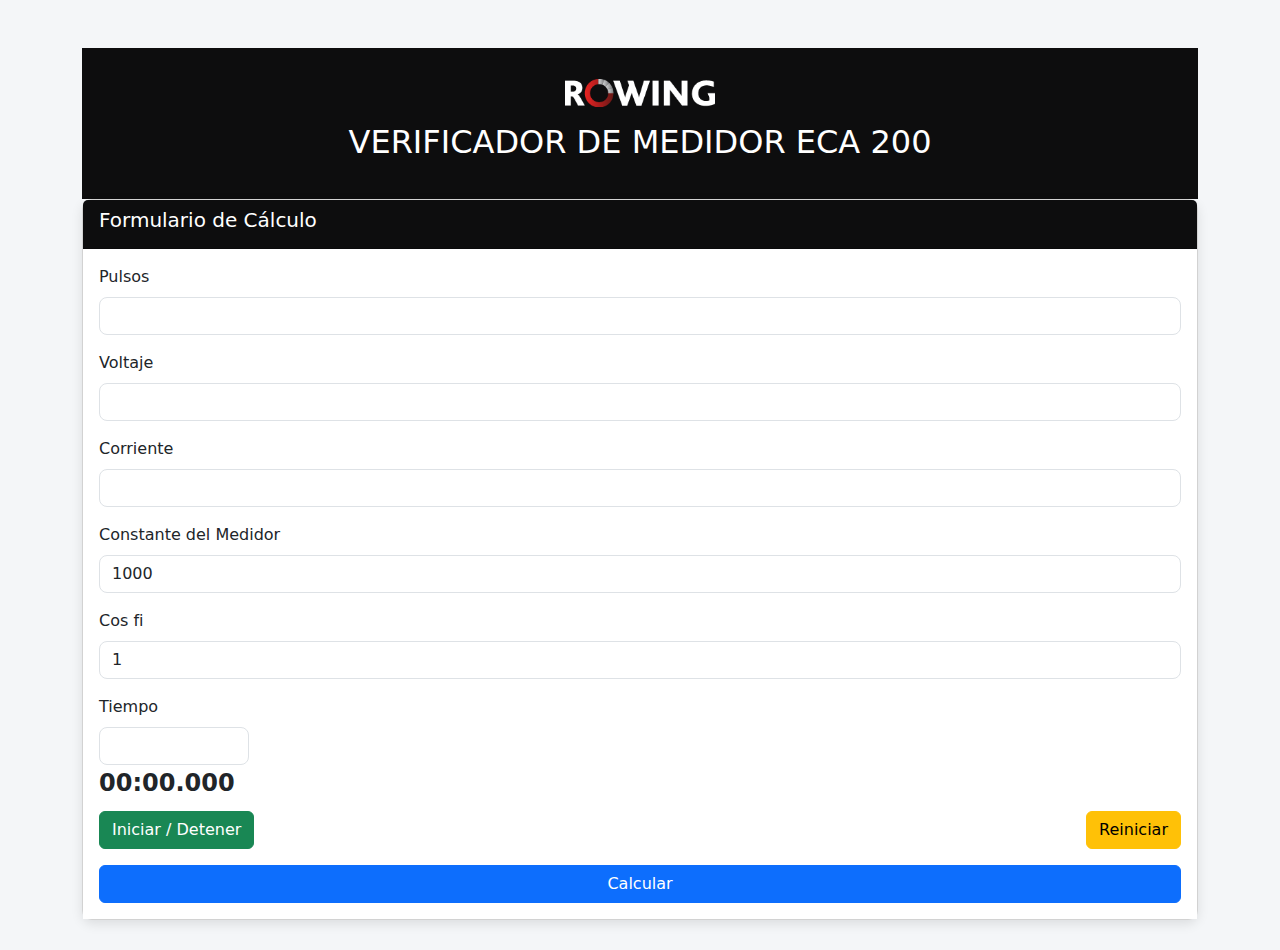
<file: index.html>
<!DOCTYPE html>
<html lang="es">
<head>
    <meta charset="UTF-8">
    <meta name="viewport" content="width=device-width, initial-scale=1.0">
    <title>VERIFICADOR DE MEDIDOR ECAMEC 200</title>
    <link href="https://cdn.jsdelivr.net/npm/bootstrap@5.3.0/dist/css/bootstrap.min.css" rel="stylesheet">
    <link rel="stylesheet" href="./css/style.css">
    <style>
        body {
            background-color: #f4f6f8;
        }
        .header {
            text-align: center;
            padding: 30px;
            background-color: #0d0d0e;
            color: white;
            font-size: 1.8rem;
            font-weight: bold;
        }
        .header img {
            max-width: 150px;
        }
        .card {
            border-radius: 10px;
            box-shadow: 0px 4px 12px rgba(0, 0, 0, 0.1);
            margin-bottom: 30px;
        }
        .card-header {
            background-color: #0d0d0e;
            color: white;
        }
        .card-body {
            background-color: white;
        }
        .form-control {
            border-radius: 8px;
        }
        .timer-display {
            font-size: 1.5rem;
            font-weight: bold;
            margin-bottom: 10px;
        }
        .btn-container {
            display: flex;
            justify-content: space-between;
            gap: 10px;
        }
        .modal-header {
            background-color: #0d0d0e;
            color: white;
        }
        .error-message {
            color: red;
            font-weight: bold;
            text-align: center;
        }
    </style>
</head>
<body class="container mt-5">

    <div class="header">
        <img src="./logo.png" alt="Logo" class="img-fluid mb-3">
        <h2>VERIFICADOR DE MEDIDOR ECA 200</h2>
    </div>

    <!-- Formulario de Cálculo -->
    <div class="card">
        <div class="card-header">
            <h5>Formulario de Cálculo</h5>
        </div>
        <div class="card-body">
            <form id="calculoForm">
                <div class="mb-3">
                    <label for="pulsos" class="form-label">Pulsos</label>
                    <input type="number" id="pulsos" class="form-control" required>
                </div>
                <div class="mb-3">
                    <label for="voltaje" class="form-label">Voltaje</label>
                    <input type="number" id="voltaje" class="form-control" required>
                </div>
                <div class="mb-3">
                    <label for="corriente1" class="form-label">Corriente</label>
                    <input type="number" id="corriente1" class="form-control" required>
                </div>
                <div class="mb-3">
                    <label for="k" class="form-label">Constante del Medidor</label>
                    <input type="number" id="k" class="form-control" value="1000" required>
                </div>
                <div class="mb-3">
                    <label for="cosFi" class="form-label">Cos fi</label>
                    <input type="number" step="0.01" id="cosFi" class="form-control" value="1" required>
                </div>
                <div class="mb-3">
                    <label for="t" class="form-label">Tiempo</label>
                    <input type="number" id="t" class="form-control" required readonly style="width: 150px;">
                    
                    <!-- Cronómetro -->
                    <div class="timer-display" id="timerDisplay">00:00.000</div>
                    <div class="btn-container">
                        <button type="button" class="btn btn-success" onclick="toggleTimer()">Iniciar / Detener</button>
                        <button type="button" class="btn btn-warning" onclick="resetTimer()">Reiniciar</button>
                    </div>
                </div>
                
                <button type="button" class="btn btn-primary w-100" onclick="calcular()">Calcular</button>
            </form>
        </div>
    </div>

    <!-- Modal de Resultados -->
    <div id="resultadoModal" class="modal" tabindex="-1">
        <div class="modal-dialog">
            <div class="modal-content">
                <div class="modal-header">
                    <img src="./logo.png" alt="Logo" class="img-fluid mb-3" style="max-width: 100px;">
                </div>
                <div class="modal-body">
                    <h3 class="modal-title text-center mb-4">Resultado Eca 200</h3>
                    <p><strong>Pulsos:</strong> <span id="resN"></span></p>
                    <p><strong>Voltaje:</strong> <span id="resV"></span></p>
                    <p><strong>Corriente:</strong> <span id="resI1"></span></p>
                    <p><strong>Constante del medidor:</strong> <span id="resK"></span></p>
                    <p><strong>Tiempo:</strong> <span id="resT"></span></p>
                    <p><strong>Cos Fi:</strong> <span id="resCosFi"></span></p>
                    <strong><h1 class="text-center text-primary">Resultado: <span id="resultado"></span>%</h1></strong>
                    <p id="errorMessage" class="error-message"></p>
                </div>
                <div class="modal-footer">
                    <button type="button" class="btn btn-secondary" data-bs-dismiss="modal">Cerrar</button>
                </div>
            </div>
        </div>
    </div>

    <script>
        let timer;
        let running = false;
        let time = 0;  // Time in milliseconds
        let startTime;
        
        function updateTimerDisplay() {
            let milliseconds = time % 1000;
            let seconds = Math.floor((time / 1000) % 60);
            let minutes = Math.floor((time / 60000) % 60);
            let formattedTime = `${String(minutes).padStart(2, '0')}:${String(seconds).padStart(2, '0')}.${String(milliseconds).padStart(3, '0')}`;
            document.getElementById("timerDisplay").textContent = formattedTime;
        }

        function toggleTimer() {
            if (running) {
                clearInterval(timer);
                running = false;
                document.getElementById("t").value = (time / 1000).toFixed(3); // Display time in seconds
            } else {
                startTime = Date.now() - time;
                timer = setInterval(() => {
                    time = Date.now() - startTime;
                    updateTimerDisplay();
                }, 10);
                running = true;
            }
        }

        function resetTimer() {
            clearInterval(timer);
            running = false;
            time = 0;
            updateTimerDisplay();
            document.getElementById("t").value = 0;
        }

        function calcular() {
            let N = parseFloat(document.getElementById("pulsos").value);
            let V = parseFloat(document.getElementById("voltaje").value);
            let I1 = parseFloat(document.getElementById("corriente1").value);
            let K = parseFloat(document.getElementById("k").value) || 1000;
            let T = parseFloat(document.getElementById("t").value);
            let CosFi = parseFloat(document.getElementById("cosFi").value);
            
            let numerador = ((3600 * N) / (K * T)) - ((V * I1 * CosFi) / 1000);
            let denominador = (V * I1 * CosFi) / 1000;
            let resultado = (numerador / denominador) * 100;
            
            document.getElementById("resN").textContent = N;
            document.getElementById("resV").textContent = V;
            document.getElementById("resI1").textContent = I1;
            document.getElementById("resK").textContent = K;
            document.getElementById("resT").textContent = T;
            document.getElementById("resCosFi").textContent = CosFi;
            document.getElementById("resultado").textContent = resultado.toFixed(2);

            let errorMessage = "";
            if (resultado > 5 || resultado < -5) {
                errorMessage = "¡ALERTA! Falla en el equipo, el resultado está fuera del rango aceptable.";
            }

            document.getElementById("errorMessage").textContent = errorMessage;
            
            let modal = new bootstrap.Modal(document.getElementById("resultadoModal"));
            modal.show();
        }
    </script>
    
    <script src="https://cdn.jsdelivr.net/npm/bootstrap@5.3.0/dist/js/bootstrap.bundle.min.js"></script>
</body>
</html>
</file>
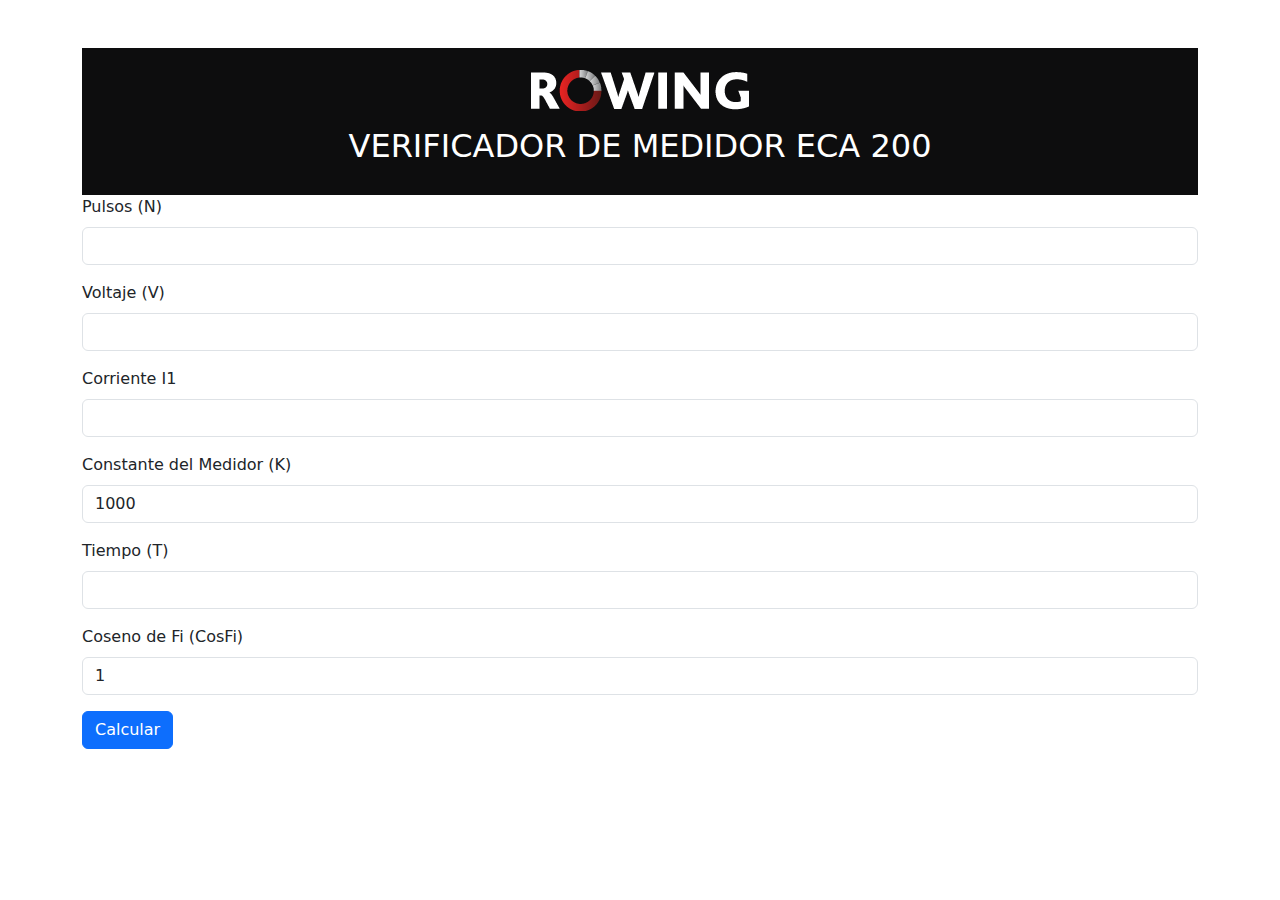
<file: idex.html>
<!DOCTYPE html>
<html lang="es">
<head>
    <meta charset="UTF-8">
    <meta name="viewport" content="width=device-width, initial-scale=1.0">
    <title>VERIFICADOR DE MEDIDOR ECA 200</title>
    <link href="https://cdn.jsdelivr.net/npm/bootstrap@5.3.0/dist/css/bootstrap.min.css" rel="stylesheet">
    <style>
        .header {
            text-align: center;
            padding: 22px;
            background-color: #0d0d0e;
            color: white;
            font-size: 2rem;
            font-weight: bold;
        }
        .modal-body p, .modal-body h3 {
            font-size: 1.5rem;
        }
    </style>
</head>
<body class="container mt-5">
    <div class="header">
        <img src="./logo.png" alt="Logo" class="img-fluid mb-3" style="max-width: 300px;">
        <h2>VERIFICADOR DE MEDIDOR ECA 200</h2>
    </div>
    <form id="calculoForm">
        <div class="mb-3">
            <label for="pulsos" class="form-label">Pulsos (N)</label>
            <input type="number" id="pulsos" class="form-control" required>
        </div>
        <div class="mb-3">
            <label for="voltaje" class="form-label">Voltaje (V)</label>
            <input type="number" id="voltaje" class="form-control" required>
        </div>
        <div class="mb-3">
            <label for="corriente1" class="form-label">Corriente I1</label>
            <input type="number" id="corriente1" class="form-control" required>
        </div>
        <div class="mb-3">
            <label for="k" class="form-label">Constante del Medidor (K)</label>
            <input type="number" id="k" class="form-control" value="1000" required>
        </div>
        <div class="mb-3">
            <label for="t" class="form-label">Tiempo (T)</label>
            <input type="number" id="t" class="form-control" required>
        </div>
        <div class="mb-3">
            <label for="cosFi" class="form-label">Coseno de Fi (CosFi)</label>
            <input type="number" step="0.01" id="cosFi" class="form-control" value="1" required>
        </div>
        <button type="button" class="btn btn-primary" onclick="calcular()">Calcular</button>
    </form>
    
    <div id="resultadoModal" class="modal" tabindex="-1">
        <div class="modal-dialog">
            <div class="modal-content">
                <div class="modal-header">
                    <h5 class="modal-title">Resumen del Cálculo</h5>
                    <button type="button" class="btn-close" data-bs-dismiss="modal" aria-label="Cerrar"></button>
                </div>
                <div class="modal-body">
                    <p><strong>Pulsos:</strong> <span id="resN"></span></p>
                    <p><strong>Voltaje:</strong> <span id="resV"></span></p>
                    <p><strong>Corriente:</strong> <span id="resI1"></span></p>
                    <p><strong>Constante del medidor:</strong> <span id="resK"></span></p>
                    <p><strong>Tiempo:</strong> <span id="resT"></span></p>
                    <p><strong>Cos Fi:</strong> <span id="resCosFi"></span></p>
                    <strong><h1 class="text-center text-primary">Resultado: <span id="resultado"></span>%</h1></strong>
                </div>
                <div class="modal-footer">
                    <button type="button" class="btn btn-secondary" data-bs-dismiss="modal">Cerrar</button>
                </div>
            </div>
        </div>
    </div>

    <script>
        function calcular() {
            let N = parseFloat(document.getElementById("pulsos").value);
            let V = parseFloat(document.getElementById("voltaje").value);
            let I1 = parseFloat(document.getElementById("corriente1").value);
            let K = parseFloat(document.getElementById("k").value) || 1000;
            let T = parseFloat(document.getElementById("t").value);
            let CosFi = parseFloat(document.getElementById("cosFi").value);
            
            let numerador = ((3600 * N) / (K * T)) - ((V * I1 * CosFi) / 1000);
            let denominador = (V * I1 * CosFi) / 1000;
            let resultado = (numerador / denominador) * 100;
            
            document.getElementById("resN").textContent = N;
            document.getElementById("resV").textContent = V;
            document.getElementById("resI1").textContent = I1;
            document.getElementById("resK").textContent = K;
            document.getElementById("resT").textContent = T;
            document.getElementById("resCosFi").textContent = CosFi;
            document.getElementById("resultado").textContent = resultado.toFixed(2);
            
            let modal = new bootstrap.Modal(document.getElementById("resultadoModal"));
            modal.show();
        }
    </script>
    
    <script src="https://cdn.jsdelivr.net/npm/bootstrap@5.3.0/dist/js/bootstrap.bundle.min.js"></script>
</body>
</html>
</file>
<file: css/style.css>
.modal-header {
    text-align: center;
    margin-bottom: 20px; /* Espacio abajo de la imagen */
}

.modal-body h5.modal-title {
    text-align: center;
    margin-top: 10px; /* Añadir espacio arriba del título */
    margin-bottom: 10px; /* Añadir espacio abajo del título */
}
</file>
